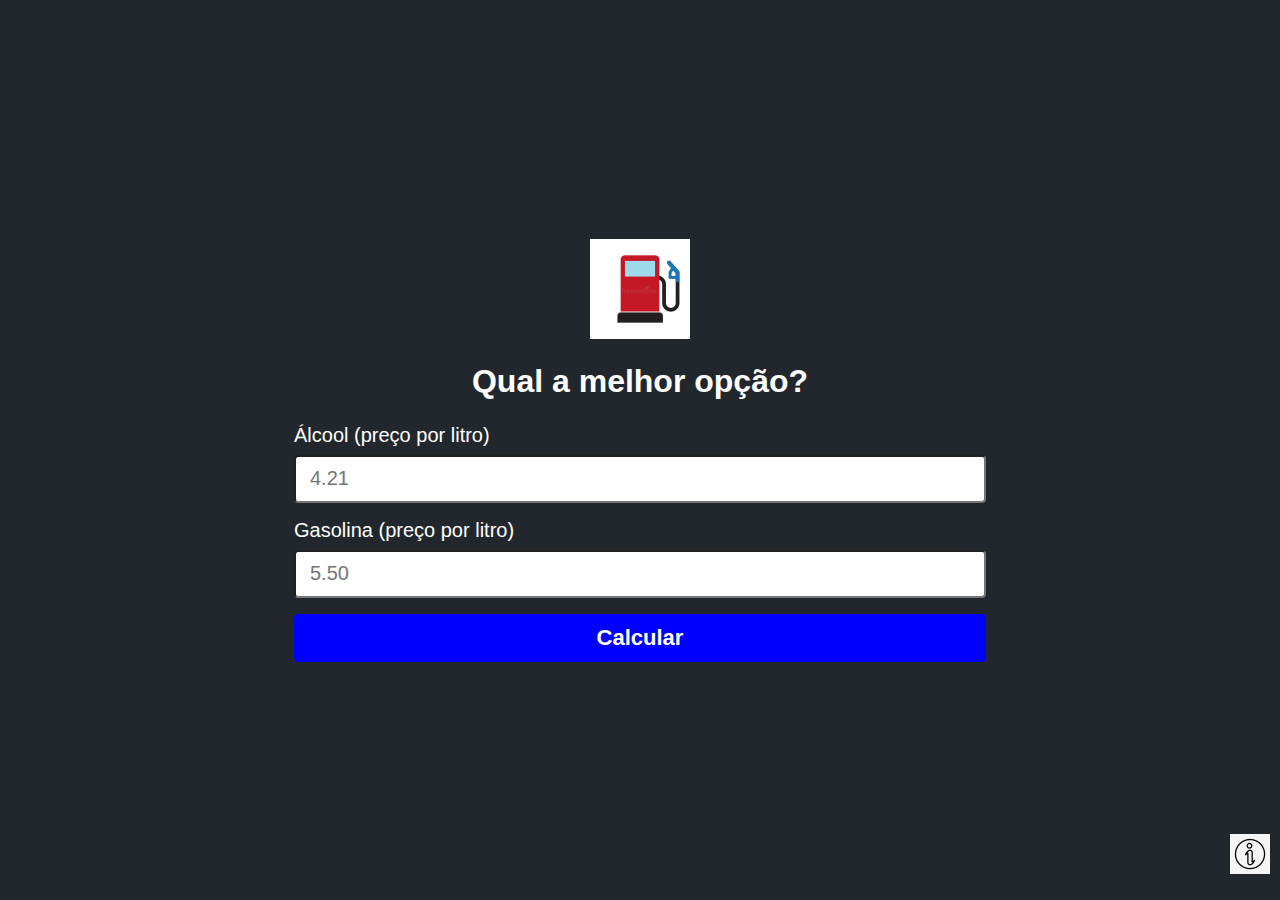
<file: index.html>
<!DOCTYPE html>
<html lang="pt-br">
<head>
    <meta charset="UTF-8">
    <meta http-equiv="X-UA-Compatible" content="IE=edge">
    <meta name="viewport" content="width=device-width, initial-scale=1.0">
    <link rel="stylesheet" href="./styles.css">
    <title>Teste de Combustível</title>
</head>
<body>
    <main class="container">
        <img class="logo" src="./assets/ilustração-da-bomba-de-gasolina-sinal-do-posto-combustível-vetor-131294664.jpg" alt="bomba de combustivel" width=100px height="100px">
        <h1 class="title">Qual a melhor opção?</h1>

        <form onsubmit="calcular(event)" class="form">
            <label>Álcool (preço por litro)</label>
            <input
            id="alcool"
             class="input" 
            type="number" 
            placeholder="4.21"
            min="1"
            step="0.01"
            required  
            />

            <label>Gasolina (preço por litro)</label>
            <input
            id="gasolina"
            class="input"  
            type="number" 
            placeholder="5.50"
            min="1"
            step="0.01"
            required 
            />

            <input class="button" type="submit" value="Calcular" />
        </form>
        <section id="content-result" class="result hide">
            <span id="text-result">Compensa usar Álcool</span>

            <span id="alcool-result">Álcool R$ 3.90</span>
            <span id="gasolina-result">Gasolina R$ 6.90</span>
        </section>

    </main>

    <div class="info">
        <span class="tolltip">Veja como é feito o calculo</span>
        <a href="calculo.html" >
            <img class="info-img" src="./assets/info.jpeg" alt="info">
        </a>
    </div>

    <script src="./script.js"></script>
</body>
</html>
</file>
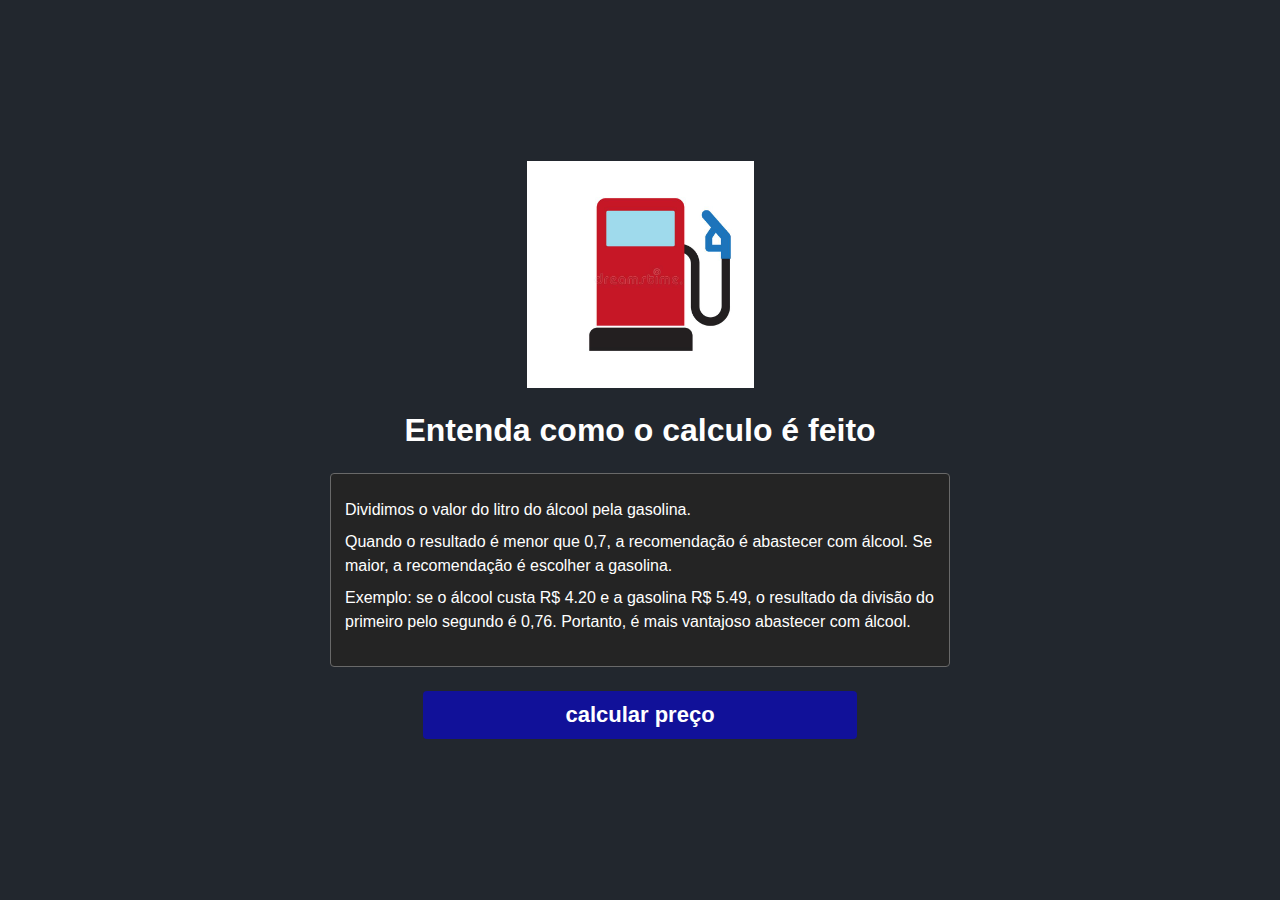
<file: calculo.html>
<!DOCTYPE html>
<html lang="pt-br">
<head>
    <meta charset="UTF-8">
    <meta http-equiv="X-UA-Compatible" content="IE=edge">
    <meta name="viewport" content="width=device-width, initial-scale=1.0">
    <link rel="stylesheet" href="./styles.css">
    <title>Entenda como o calculo é feito</title>
</head>
<body>
    <main class="container">
        <img class="logo" src="./assets/ilustração-da-bomba-de-gasolina-sinal-do-posto-combustível-vetor-131294664.jpg" alt="logo">
        <h1 class="title">Entenda como o calculo é feito</h1>

        <section class="sobre">
            <p>Dividimos o valor do litro do álcool pela gasolina.</p>

            <p>Quando o resultado é menor que 0,7, a recomendação é abastecer com álcool. Se maior,
                a recomendação é escolher a gasolina.
            </p>
            <p>
                Exemplo: se o álcool custa R$ 4.20 e a gasolina R$ 5.49, o resultado da divisão do primeiro
                pelo segundo é 0,76. Portanto, é mais vantajoso abastecer com álcool.
            </p>
        </section>

        <a class="button-calcular" href="index.html">
            calcular preço
        </a>
    </main>
</body>
</html>
</file>
<file: styles.css>
*{
    margin: 0 auto;
    box-sizing: border-box;
    font-family: sans-serif;
}

body{
    background-color: #22272e;
    height: 100vh;
    display: flex;
    justify-content: center;
    align-items: center;
    flex-direction: column;
}
.container{
    max-width: 720px;
    display: flex;
    flex-direction: column;
    justify-content: center;
    align-items: center;
    padding: 0 14px;
}
.logo{
    max-width: 227px;
}
.title{
    text-align: center;
    color: #ffff;
    margin: 24px 0px;
}
.form label{
    color: white;
    font-size: 20px;
}
.input{
    width: 100%;
    height: 48px;
    border-radius: 4px;
    font-size: 20px;
    padding: 0 14px;
    margin-top: 8px;
    margin-bottom: 16px;
}
.button{
    width: 100%;
    height: 48px;
    background-color: blue;
    cursor: pointer;
    border: none;
    border-radius: 4px;
    color: #ffff;
    font-size: 22px;
    font-weight: bold;
}
.result{
    background-color: green;
    max-width: 520px;
    padding: 20px 28px;
    text-align: center;
    margin-top: 28px;
    border-radius: 4px;
    display: flex;
    flex-direction: column;
    border: 1px solid #696969;
    user-select: none;
    transition: transform 0.8s;
}
.hide{
    display: none;
}
.result:hover{
    transform: scale(1.1);
}
.result span{
    color: white;
    margin-bottom: 12px;
}
#text-result{
    font-size: 24px;
    font-weight: bolder;
}
.info{
    position: fixed;
    right: 10px;
    bottom: 22px;
}
.info-img{
    width: 40px;
    height: 40px;
}
.tolltip{
    color: white;
    background-color: rgb(15, 15, 15);
    padding: 10px 8px;
    border-radius: 6px;
    position: relative;
    bottom: 28px;
    display: none;
}
.info:hover .tolltip{
    display: inline;
}
.sobre{
    max-width: 620px;
    background-color: #242424;
    padding: 24px 14px;
    border: 1px solid #696969;
    border-radius: 4px;
}
.sobre p{
    color: white;
    margin-bottom: 8px;
    line-height: 150%;
}
.button-calcular{
    background-color: #119;
    height: 48px;
    width: 70%;
    display: flex;
    justify-content: center;
    align-items: center;
    color: white;
    text-decoration: none;
    font-size: 22px;
    font-weight: bold;
    margin-top: 24px;
    border-radius: 4px;
}
</file>
